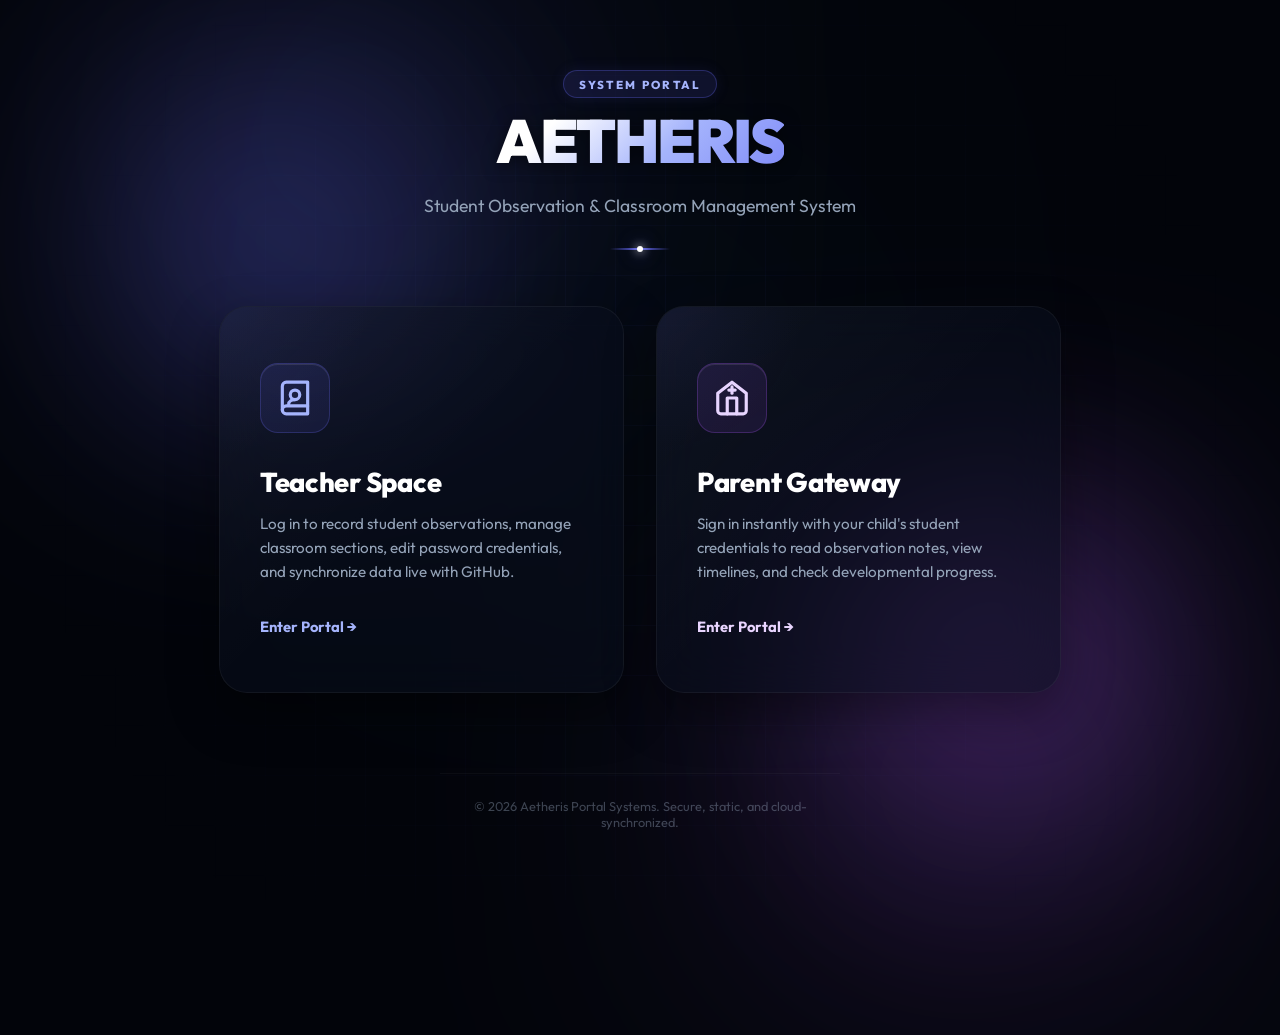
<file: index.html>
<!DOCTYPE html>
<html lang="en">
<head>
  <meta charset="UTF-8">
  <meta name="viewport" content="width=device-width, initial-scale=1.0">
  <title>Student Management Portal</title>
  <meta name="description" content="Secure portal selector for teachers and parents to access student observations.">
  <link rel="stylesheet" href="style.css">
  <!-- Load Google Fonts for premium typography -->
  <link rel="preconnect" href="https://fonts.googleapis.com">
  <link rel="preconnect" href="https://fonts.gstatic.com" crossorigin>
  <link href="https://fonts.googleapis.com/css2?family=Outfit:wght@400;600;700;800&display=swap" rel="stylesheet">
</head>
<body class="landing-page">

  <!-- Premium animated background grid and glow blobs -->
  <div class="grid-bg"></div>
  <div class="glow-blob blob-1"></div>
  <div class="glow-blob blob-2"></div>
  <div class="glow-blob blob-3"></div>

  <div class="landing-wrapper">
    <header class="landing-header">
      <div class="logo-badge">SYSTEM PORTAL</div>
      <h1 class="logo-title">AETHERIS</h1>
      <p class="subtitle">Student Observation &amp; Classroom Management System</p>
      <div class="header-divider"></div>
    </header>

    <main class="portal-container">
      <!-- Teacher Portal Card -->
      <section class="portal-card teacher-card" id="btn-teacher-portal" onclick="window.location.href='teacher.html'">
        <div class="portal-card-glow"></div>
        <div class="portal-icon">
          <!-- Premium Teacher/Admin SVG Icon -->
          <svg viewBox="0 0 24 24" width="38" height="38" stroke="currentColor" stroke-width="2" fill="none" stroke-linecap="round" stroke-linejoin="round">
            <path d="M4 19.5A2.5 2.5 0 0 1 6.5 17H20"/>
            <path d="M6.5 2H20v20H6.5A2.5 2.5 0 0 1 4 19.5v-15A2.5 2.5 0 0 1 6.5 2z"/>
            <circle cx="12" cy="10" r="3"/>
            <path d="M12 13c-2 0-4 1-4 3"/>
          </svg>
        </div>
        <h2 class="portal-card-title">Teacher Space</h2>
        <p class="portal-card-desc">
          Log in to record student observations, manage classroom sections, edit password credentials, and synchronize data live with GitHub.
        </p>
        <span class="portal-card-action">Enter Portal &rarr;</span>
      </section>

      <!-- Parent Portal Card -->
      <section class="portal-card parent-card" id="btn-parent-portal" onclick="window.location.href='parent.html'">
        <div class="portal-card-glow"></div>
        <div class="portal-icon">
          <!-- Premium Parent/Home SVG Icon -->
          <svg viewBox="0 0 24 24" width="38" height="38" stroke="currentColor" stroke-width="2" fill="none" stroke-linecap="round" stroke-linejoin="round">
            <path d="M3 9l9-7 9 7v11a2 2 0 0 1-2 2H5a2 2 0 0 1-2-2z"/>
            <polyline points="9 22 9 12 15 12 15 22"/>
            <path d="M12 5v4"/>
            <path d="M10 7h4"/>
          </svg>
        </div>
        <h2 class="portal-card-title">Parent Gateway</h2>
        <p class="portal-card-desc">
          Sign in instantly with your child's student credentials to read observation notes, view timelines, and check developmental progress.
        </p>
        <span class="portal-card-action">Enter Portal &rarr;</span>
      </section>
    </main>

    <footer class="landing-footer">
      <p>&copy; 2026 Aetheris Portal Systems. Secure, static, and cloud-synchronized.</p>
    </footer>
  </div>

</body>
</html>
</file>
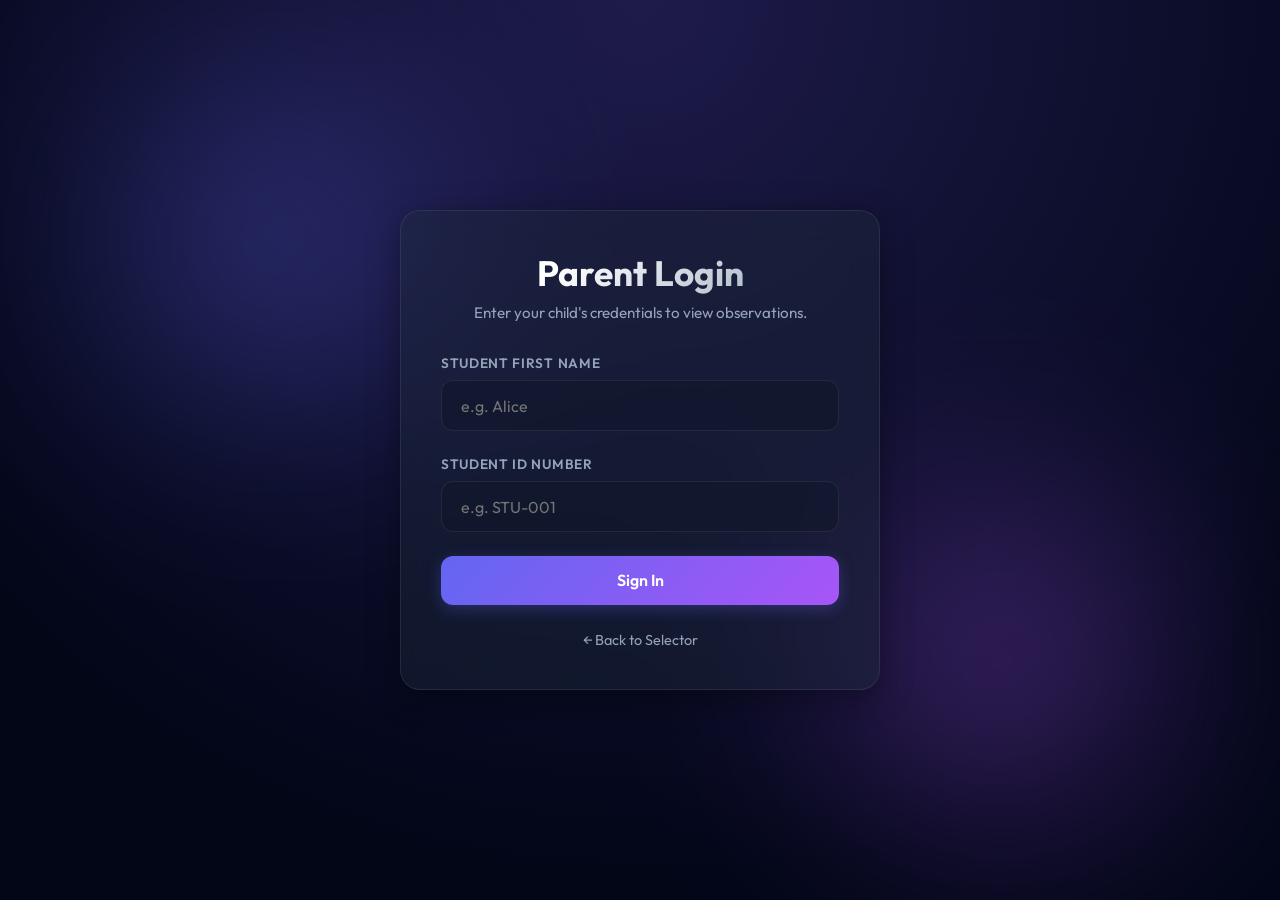
<file: parent.html>
<!DOCTYPE html>
<html lang="en">
<head>
  <meta charset="UTF-8">
  <meta name="viewport" content="width=device-width, initial-scale=1.0">
  <title>Parent Portal - Aetheris</title>
  <link rel="stylesheet" href="style.css">
  <!-- Load Google Fonts -->
  <link rel="preconnect" href="https://fonts.googleapis.com">
  <link rel="preconnect" href="https://fonts.gstatic.com" crossorigin>
  <link href="https://fonts.googleapis.com/css2?family=Outfit:wght@400;600;700;800&display=swap" rel="stylesheet">
  <!-- Load student data from data.js -->
  <script src="data.js"></script>
  <!-- Load unified application controller -->
  <script src="app.js" defer></script>
</head>
<body>

  <!-- 1. LOGIN SCREEN -->
  <div id="login-container" class="glass-card">
    <h1>Parent Login</h1>
    <p class="subtitle">Enter your child's credentials to view observations.</p>
    <form id="parent-login-form">
      <div class="form-group">
        <label for="parent-username">Student First Name</label>
        <input type="text" id="parent-username" required placeholder="e.g. Alice" autocomplete="off">
      </div>
      <div class="form-group">
        <label for="parent-password">Student ID Number</label>
        <input type="password" id="parent-password" required placeholder="e.g. STU-001">
      </div>
      <button type="submit" class="btn btn-primary" id="btn-parent-login">Sign In</button>
      <div id="login-error" class="status-msg error" style="display: none;">Error: Invalid student name or ID number</div>
    </form>
    <div style="margin-top: 1.5rem; text-align: center;">
      <a href="index.html" style="color: var(--text-muted); text-decoration: none; font-size: 0.9rem;">← Back to Selector</a>
    </div>
  </div>

  <!-- 2. PRIVATE DASHBOARD (Hidden by default) -->
  <div id="dashboard-container" class="parent-dashboard" style="display: none; width: 90%; animation: fadeIn 0.6s ease-out;">
    <header class="nav-header" style="margin-bottom: 2rem; width: 100%; margin-top: 0;">
      <div class="nav-brand">AETHERIS // PARENT PORTAL</div>
      <button class="btn-logout" onclick="logout()">Logout</button>
    </header>

    <div class="glass-card" style="max-width: 100%; padding: 3rem;">
      <div class="profile-header" style="margin-bottom: 2rem;">
        <div>
          <span style="font-size: 0.85rem; color: var(--text-muted); text-transform: uppercase; letter-spacing: 0.05em; font-weight: 600;">Student Observations</span>
          <h2 id="child-name" class="profile-title" style="font-size: 2.2rem; margin-top: 0.2rem;">Child Name</h2>
        </div>
        <div id="child-id" class="profile-id">ID Number</div>
      </div>

      <div class="form-group">
        <label style="margin-bottom: 0.8rem; font-size: 0.9rem;">Teacher Comments & Feedback History</label>
        <div id="notes-content">
          <!-- Child observations rendered here -->
        </div>
      </div>

      <div style="margin-top: 2rem; color: var(--text-muted); font-size: 0.85rem; display: flex; align-items: center; gap: 0.5rem; border-top: 1px solid var(--glass-border); padding-top: 1.5rem;">
        <span>Secure private access. Only you can view this student's records.</span>
      </div>
    </div>
  </div>
</body>
</html>
</file>
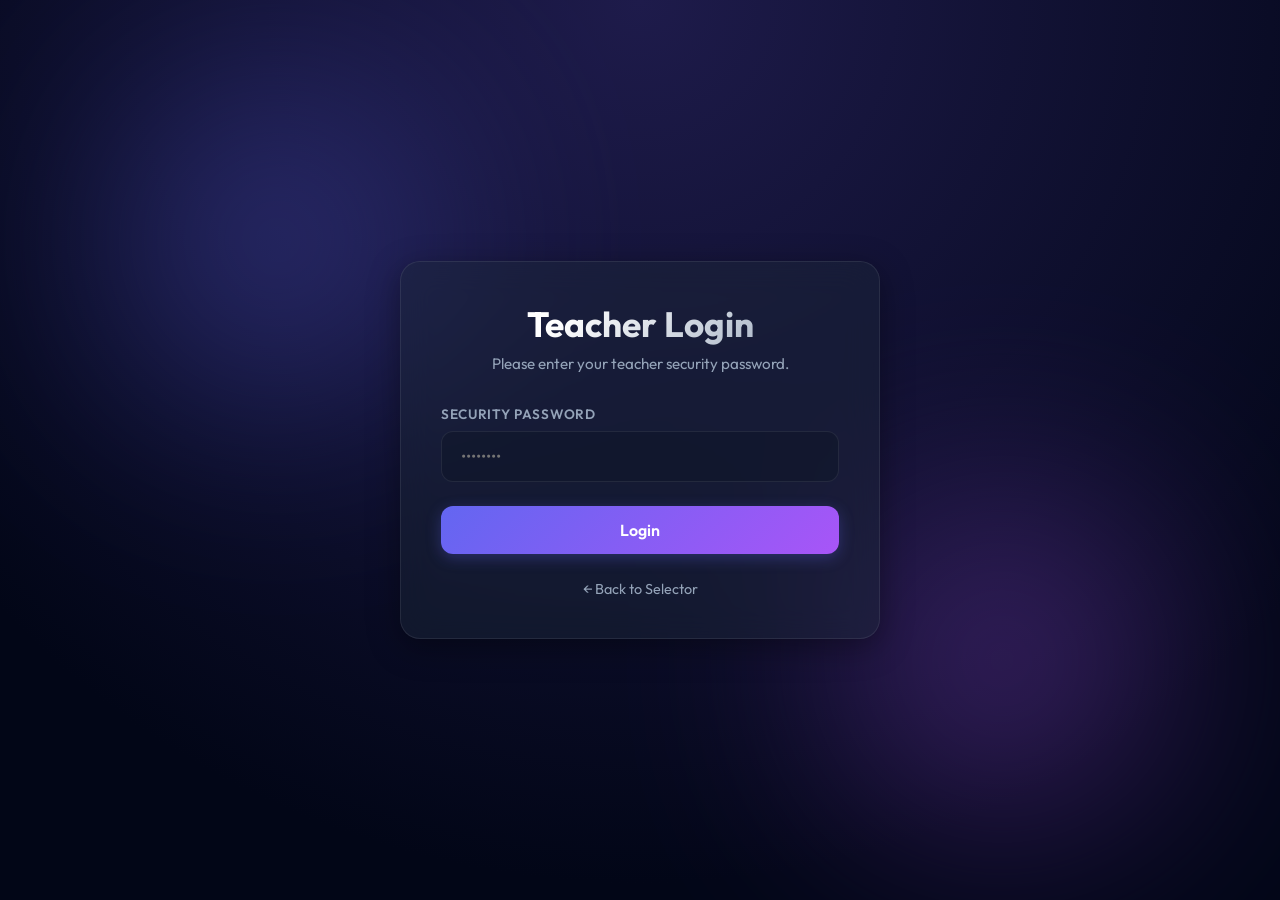
<file: teacher.html>
<!DOCTYPE html>
<html lang="en">
<head>
  <meta charset="UTF-8">
  <meta name="viewport" content="width=device-width, initial-scale=1.0">
  <title>Teacher Portal - Aetheris</title>
  <link rel="stylesheet" href="style.css">
  <link rel="preconnect" href="https://fonts.googleapis.com">
  <link rel="preconnect" href="https://fonts.gstatic.com" crossorigin>
  <link href="https://fonts.googleapis.com/css2?family=Outfit:wght@400;600;700;800&display=swap" rel="stylesheet">
  <script src="data.js"></script>
  <script src="app.js" defer></script>
</head>
<body>

  <!-- ===== SCREEN 1: LOGIN ===== -->
  <div id="login-container" class="glass-card" style="display:none;">
    <h1>Teacher Login</h1>
    <p class="subtitle">Please enter your teacher security password.</p>
    <form id="login-form">
      <div class="form-group">
        <label for="password">Security Password</label>
        <input type="password" id="password" required placeholder="••••••••">
      </div>
      <button type="submit" class="btn btn-primary" id="btn-login-submit">Login</button>
      <div id="login-error" class="status-msg error" style="display: none;">Invalid Password</div>
    </form>
    <div style="margin-top: 1.5rem; text-align: center;">
      <a href="index.html" style="color: var(--text-muted); text-decoration: none; font-size: 0.9rem;">← Back to Selector</a>
    </div>
  </div>

  <!-- ===== SCREEN 2: SECTION SELECTION ===== -->
  <div id="section-select-screen" style="display:none; width:100%; max-width:800px; animation: fadeIn 0.5s ease-out;">
    <div style="text-align:center; margin-bottom: 3rem;">
      <div class="logo-badge" style="display:inline-block; margin-bottom: 1rem;">TEACHER PORTAL</div>
      <h1 style="font-size: 2.4rem; margin-bottom: 0.6rem;">Select a Section</h1>
      <p class="subtitle" style="margin-bottom:0;">Choose a class section to manage its students and observations.</p>
    </div>

    <!-- Section Cards Grid -->
    <div id="section-cards-grid" class="section-cards-grid">
      <!-- Rendered dynamically via JS -->
    </div>

    <!-- Add Section Card always at end -->
    <div class="section-card-add" id="btn-add-section-from-selector" onclick="openAddSectionModal()">
      <div class="section-card-add-icon">
        <svg width="28" height="28" viewBox="0 0 24 24" fill="none" stroke="currentColor" stroke-width="2.5" stroke-linecap="round" stroke-linejoin="round">
          <line x1="12" y1="5" x2="12" y2="19"/>
          <line x1="5" y1="12" x2="19" y2="12"/>
        </svg>
      </div>
      <span>Add New Section</span>
    </div>

    <div style="margin-top: 3rem; text-align: center;">
      <button onclick="logout()" style="background:none; border:none; color:var(--text-muted); font-size:0.9rem; cursor:pointer; font-family:inherit;">← Logout</button>
    </div>
  </div>

  <!-- ===== SCREEN 3: DASHBOARD NAV HEADER ===== -->
  <header id="nav-header" class="nav-header" style="display: none;">
    <div style="display:flex; align-items:center; gap:1rem;">
      <button class="btn-back-section" onclick="goToSectionSelector()" title="Change section">
        <svg width="14" height="14" viewBox="0 0 24 24" fill="none" stroke="currentColor" stroke-width="2.5" stroke-linecap="round" stroke-linejoin="round"><polyline points="15 18 9 12 15 6"/></svg>
      </button>
      <div>
        <div class="nav-brand">AETHERIS // TEACHER</div>
        <div id="nav-section-label" style="font-size:0.78rem; color:var(--text-muted); margin-top:1px;"></div>
      </div>
    </div>
    <div class="nav-user">
      <button class="btn btn-secondary" style="padding: 0.5rem 1rem; font-size: 0.9rem;" onclick="showAddStudentModal()">+ Add Student</button>
      <button class="btn-logout" id="btn-logout" onclick="logout()">Logout</button>
    </div>
  </header>

  <!-- ===== SCREEN 3: MAIN DASHBOARD ===== -->
  <main id="dashboard-container" class="dashboard-container" style="display: none;">

    <!-- Sidebar -->
    <aside class="sidebar">
      <div class="sidebar-header">
        <h2 class="sidebar-title">Students</h2>
      </div>

      <ul id="student-list" class="student-list">
        <!-- Rendered via JS -->
      </ul>

      <!-- GitHub Settings Panel -->
      <div style="border-top: 1px solid var(--glass-border); padding-top: 1.2rem; margin-top: 1rem; display: flex; flex-direction: column; gap: 0.5rem;">
        <h3 style="font-size: 0.8rem; color: var(--text-muted); text-transform: uppercase; letter-spacing: 0.05em; margin-bottom: 0.5rem;">GitHub Config Settings</h3>
        <div class="form-group" style="margin-bottom: 0.5rem; gap: 0.2rem;">
          <label style="font-size: 0.7rem;">Username</label>
          <input type="text" id="cfg-owner" style="padding: 0.4rem 0.6rem; font-size: 0.85rem; border-radius: 8px;">
        </div>
        <div class="form-group" style="margin-bottom: 0.5rem; gap: 0.2rem;">
          <label style="font-size: 0.7rem;">Repo Name</label>
          <input type="text" id="cfg-repo" style="padding: 0.4rem 0.6rem; font-size: 0.85rem; border-radius: 8px;">
        </div>
        <div class="form-group" style="margin-bottom: 0.8rem; gap: 0.2rem;">
          <label style="font-size: 0.7rem;">GitHub PAT Token</label>
          <input type="password" id="cfg-token" placeholder="github_pat_..." style="padding: 0.4rem 0.6rem; font-size: 0.85rem; border-radius: 8px;">
        </div>
        <button class="btn btn-secondary" onclick="updateGitHubSettings()" style="padding: 0.5rem 1rem; font-size: 0.8rem; border-radius: 8px; font-weight: 600;">Update &amp; Sync Config</button>
        <div id="cfg-status" class="status-msg" style="display: none; font-size: 0.75rem; margin-top: 0.5rem; padding: 0.4rem 0.6rem;"></div>
      </div>
    </aside>

    <!-- Main Panel -->
    <section class="main-panel">
      <div class="search-wrapper">
        <input type="text" id="search-bar" placeholder="Search student by name..." autocomplete="off">
      </div>

      <!-- Student Detail Panel -->
      <div id="student-detail-panel" style="display: none;" class="profile-view">
        <div class="profile-header">
          <div>
            <h2 id="student-name" class="profile-title">Student Name</h2>
            <div style="display: flex; align-items: center; gap: 0.5rem; margin-top: 0.3rem;">
              <div id="student-id" class="profile-id">ID Number</div>
              <button class="icon-edit-btn" onclick="openEditStudentModal()" title="Edit student details">
                <svg width="13" height="13" viewBox="0 0 24 24" fill="none" stroke="currentColor" stroke-width="2.5" stroke-linecap="round" stroke-linejoin="round">
                  <path d="M11 4H4a2 2 0 0 0-2 2v14a2 2 0 0 0 2 2h14a2 2 0 0 0 2-2v-7"/>
                  <path d="M18.5 2.5a2.121 2.121 0 0 1 3 3L12 15l-4 1 1-4 9.5-9.5z"/>
                </svg>
              </button>
            </div>
          </div>
        </div>

        <!-- Observation History -->
        <div>
          <label style="margin-bottom: 0.5rem; display: block;">Observation History</label>
          <div id="observations-history-list" class="observations-history"></div>
        </div>

        <!-- New Observation -->
        <div class="form-group" style="flex: 1;">
          <label for="new-observation-text">New Observation</label>
          <textarea id="new-observation-text" placeholder="Write a new observation entry..."></textarea>
        </div>

        <div style="display: flex; gap: 1rem; align-items: center;">
          <button id="btn-save-notes" class="btn btn-primary" onclick="addNewObservation()" style="max-width: 250px;">Save Observation</button>
          <span id="save-status" class="status-msg" style="display: none; margin-top: 0; padding: 0.5rem 1rem;"></span>
        </div>
      </div>

      <!-- No Selection State -->
      <div id="no-selection-panel" class="no-selection">
        <div class="no-selection-icon">
          <svg viewBox="0 0 24 24" width="48" height="48" stroke="currentColor" stroke-width="2" fill="none" stroke-linecap="round" stroke-linejoin="round" style="opacity: 0.5; color: var(--text-muted)"><path d="M17 21v-2a4 4 0 0 0-4-4H5a4 4 0 0 0-4 4v2"></path><circle cx="9" cy="7" r="4"></circle><line x1="23" y1="11" x2="17" y2="11"></line></svg>
        </div>
        <h2>No Student Selected</h2>
        <p>Search or select a student from the sidebar to view their observation history.</p>
      </div>

      <div id="config-warning" class="status-msg error" style="display: none; margin-top: 1rem; justify-content: center;">
        Warning: Please check config. Ensure owner and repository are correct in data.js.
      </div>
    </section>
  </main>

  <!-- ===== MODAL: Add New Student ===== -->
  <div id="add-student-modal" class="modal-overlay" onclick="closeAddStudentModal(event)">
    <div class="modal-content" onclick="event.stopPropagation()">
      <div class="modal-header">
        <h2>Add New Student</h2>
        <button class="modal-close-btn" onclick="closeAddStudentModal()">
          <svg width="18" height="18" viewBox="0 0 24 24" fill="none" stroke="currentColor" stroke-width="2.5" stroke-linecap="round" stroke-linejoin="round"><line x1="18" y1="6" x2="6" y2="18"/><line x1="6" y1="6" x2="18" y2="18"/></svg>
        </button>
      </div>
      <p class="subtitle" style="margin-bottom: 1.5rem;">Create a new student profile in the current section.</p>
      <form id="add-student-form" onsubmit="handleAddStudent(event)">
        <div class="form-group">
          <label for="new-first-name">First Name</label>
          <input type="text" id="new-first-name" required placeholder="e.g. David">
        </div>
        <div class="form-group">
          <label for="new-id-number">ID Number (Login Password)</label>
          <input type="text" id="new-id-number" required placeholder="e.g. STU-004">
        </div>
        <div class="form-group">
          <label for="new-initial-observation">Initial Observation (Optional)</label>
          <textarea id="new-initial-observation" placeholder="Any initial observations..."></textarea>
        </div>
        <div style="display: flex; gap: 1rem; margin-top: 2rem;">
          <button type="button" class="btn btn-secondary" onclick="closeAddStudentModal()">Cancel</button>
          <button type="submit" class="btn btn-primary">Create Student</button>
        </div>
      </form>
    </div>
  </div>

  <!-- ===== MODAL: Add New Section ===== -->
  <div id="add-section-modal" class="modal-overlay" onclick="closeAddSectionModal(event)">
    <div class="modal-content" style="max-width: 400px;" onclick="event.stopPropagation()">
      <div class="modal-header">
        <h2>Add New Section</h2>
        <button class="modal-close-btn" onclick="closeAddSectionModal()">
          <svg width="18" height="18" viewBox="0 0 24 24" fill="none" stroke="currentColor" stroke-width="2.5" stroke-linecap="round" stroke-linejoin="round"><line x1="18" y1="6" x2="6" y2="18"/><line x1="6" y1="6" x2="18" y2="18"/></svg>
        </button>
      </div>
      <p class="subtitle" style="margin-bottom: 1.2rem;">Create a new class section (e.g. "Grade 10").</p>
      <div class="form-group">
        <label for="new-section-input">Section Name</label>
        <input type="text" id="new-section-input" placeholder="e.g. Section C">
      </div>
      <div id="modal-section-status" class="status-msg" style="display:none; margin-top: 0.5rem;"></div>
      <div style="display: flex; gap: 1rem; margin-top: 1.5rem;">
        <button class="btn btn-secondary" onclick="closeAddSectionModal()">Cancel</button>
        <button class="btn btn-primary" onclick="handleAddSection()">Create Section</button>
      </div>
    </div>
  </div>

  <!-- ===== MODAL: Edit Section Name ===== -->
  <div id="edit-section-modal" class="modal-overlay" onclick="closeEditSectionModal(event)">
    <div class="modal-content" style="max-width: 400px;" onclick="event.stopPropagation()">
      <div class="modal-header">
        <h2>Rename Section</h2>
        <button class="modal-close-btn" onclick="closeEditSectionModal()">
          <svg width="18" height="18" viewBox="0 0 24 24" fill="none" stroke="currentColor" stroke-width="2.5" stroke-linecap="round" stroke-linejoin="round"><line x1="18" y1="6" x2="6" y2="18"/><line x1="6" y1="6" x2="18" y2="18"/></svg>
        </button>
      </div>
      <p class="subtitle" style="margin-bottom: 1.2rem;">Enter a new name for this section. All students will be moved automatically.</p>
      <div class="form-group">
        <label for="edit-section-input">New Section Name</label>
        <input type="text" id="edit-section-input" placeholder="e.g. Grade 10 - A">
      </div>
      <div id="modal-edit-section-status" class="status-msg" style="display:none; margin-top: 0.5rem;"></div>
      <div style="display: flex; gap: 1rem; margin-top: 1.5rem;">
        <button class="btn btn-secondary" onclick="closeEditSectionModal()">Cancel</button>
        <button class="btn btn-primary" onclick="saveEditSection()">Save Name</button>
      </div>
    </div>
  </div>

  <!-- ===== MODAL: Edit Student Profile ===== -->
  <div id="edit-student-modal" class="modal-overlay" onclick="closeEditStudentModal(event)">
    <div class="modal-content" style="max-width: 420px;" onclick="event.stopPropagation()">
      <div class="modal-header">
        <h2>Edit Student Profile</h2>
        <button class="modal-close-btn" onclick="closeEditStudentModal()">
          <svg width="18" height="18" viewBox="0 0 24 24" fill="none" stroke="currentColor" stroke-width="2.5" stroke-linecap="round" stroke-linejoin="round"><line x1="18" y1="6" x2="6" y2="18"/><line x1="6" y1="6" x2="18" y2="18"/></svg>
        </button>
      </div>
      <p class="subtitle" style="margin-bottom: 1.2rem;">Modify student profile details.</p>
      <div class="form-group">
        <label for="modal-edit-name-input">First Name</label>
        <input type="text" id="modal-edit-name-input" placeholder="e.g. David">
      </div>
      <div class="form-group">
        <label for="modal-edit-password-input">Login Password / ID Number</label>
        <input type="text" id="modal-edit-password-input" placeholder="e.g. STU-007">
      </div>
      <div id="modal-edit-status" class="status-msg" style="display:none; margin-top: 0.5rem;"></div>
      <div style="display: flex; flex-direction: column; gap: 0.8rem; margin-top: 1.5rem;">
        <div style="display: flex; gap: 1rem;">
          <button class="btn btn-secondary" onclick="closeEditStudentModal()" style="flex:1;">Cancel</button>
          <button class="btn btn-primary" onclick="saveStudentDetails()" style="flex:1;">Save Changes</button>
        </div>
        <div style="border-top: 1px solid var(--glass-border); padding-top: 1rem; margin-top: 0.2rem;">
          <button class="btn btn-danger" onclick="deleteStudentProfile()">
            <svg width="15" height="15" viewBox="0 0 24 24" fill="none" stroke="currentColor" stroke-width="2.5" stroke-linecap="round" stroke-linejoin="round"><polyline points="3 6 5 6 21 6"/><path d="M19 6l-1 14H6L5 6"/><path d="M10 11v6"/><path d="M14 11v6"/><path d="M9 6V4h6v2"/></svg>
            Delete Student Profile
          </button>
        </div>
      </div>
    </div>
  </div>

  <!-- ===== MODAL: Edit Observation ===== -->
  <div id="edit-obs-modal" class="modal-overlay" onclick="closeObsModal(event)">
    <div class="modal-content" onclick="event.stopPropagation()">
      <div class="modal-header">
        <h2>Edit Observation</h2>
        <button class="modal-close-btn" onclick="closeObsModal()">
          <svg width="18" height="18" viewBox="0 0 24 24" fill="none" stroke="currentColor" stroke-width="2.5" stroke-linecap="round" stroke-linejoin="round"><line x1="18" y1="6" x2="6" y2="18"/><line x1="6" y1="6" x2="18" y2="18"/></svg>
        </button>
      </div>
      <p class="subtitle" id="edit-obs-date-label" style="margin-bottom: 1rem;"></p>
      <div class="form-group">
        <label for="modal-obs-textarea">Observation Text</label>
        <textarea id="modal-obs-textarea" style="min-height: 130px;" placeholder="Edit observation..."></textarea>
      </div>
      <div id="modal-obs-status" class="status-msg" style="display:none; margin-top: 0.5rem;"></div>
      <div style="display: flex; gap: 1rem; margin-top: 1.5rem;">
        <button class="btn btn-secondary" onclick="closeObsModal()">Cancel</button>
        <button class="btn btn-primary" onclick="saveObsModal()">Save Changes</button>
      </div>
    </div>
  </div>

</body>
</html>
</file>
<file: style.css>
/* Design System - Global Styles & Animations */
:root {
  --bg-primary: #020617;
  --bg-secondary: #0f172a;
  --accent-primary: #6366f1; /* Neon Indigo */
  --accent-secondary: #a855f7; /* Neon Purple */
  --text-main: #f8fafc;
  --text-muted: #94a3b8;
  --glass-bg: rgba(30, 41, 59, 0.45);
  --glass-border: rgba(255, 255, 255, 0.08);
  --glass-shadow: 0 8px 32px 0 rgba(0, 0, 0, 0.37);
  --success: #10b981;
  --warning: #f59e0b;
  --danger: #ef4444;
}

* {
  margin: 0;
  padding: 0;
  box-sizing: border-box;
  font-family: 'Outfit', 'Inter', system-ui, -apple-system, sans-serif;
}

body {
  background: radial-gradient(circle at 50% 0%, #1e1b4b 0%, #020617 80%);
  color: var(--text-main);
  min-height: 100vh;
  display: flex;
  flex-direction: column;
  align-items: center;
  justify-content: center;
  overflow-x: hidden;
  position: relative;
}

/* Background Glowing Blobs for Premium Aesthetic */
body::before, body::after {
  content: '';
  position: absolute;
  width: 300px;
  height: 300px;
  border-radius: 50%;
  filter: blur(120px);
  z-index: -1;
  opacity: 0.4;
  pointer-events: none;
}

body::before {
  top: 10%;
  left: 10%;
  background: var(--accent-primary);
}

body::after {
  bottom: 10%;
  right: 10%;
  background: var(--accent-secondary);
}

/* Base Glassmorphic Container */
.glass-card {
  background: var(--glass-bg);
  backdrop-filter: blur(16px);
  -webkit-backdrop-filter: blur(16px);
  border: 1px solid var(--glass-border);
  border-radius: 20px;
  box-shadow: var(--glass-shadow);
  padding: 2.5rem;
  width: 100%;
  max-width: 480px;
  transition: all 0.3s cubic-bezier(0.4, 0, 0.2, 1);
  animation: fadeIn 0.6s ease-out;
}

.glass-card:hover {
  border-color: rgba(255, 255, 255, 0.15);
  box-shadow: 0 12px 40px 0 rgba(99, 102, 241, 0.15);
}

/* Header & Typography */
h1 {
  font-size: 2.2rem;
  font-weight: 700;
  text-align: center;
  margin-bottom: 0.5rem;
  background: linear-gradient(135deg, #fff 30%, var(--text-muted) 100%);
  -webkit-background-clip: text;
  -webkit-text-fill-color: transparent;
}

.subtitle {
  color: var(--text-muted);
  text-align: center;
  margin-bottom: 2rem;
  font-size: 0.95rem;
}

/* Forms & Inputs */
.form-group {
  margin-bottom: 1.5rem;
  display: flex;
  flex-direction: column;
  gap: 0.5rem;
}

label {
  font-size: 0.85rem;
  color: var(--text-muted);
  text-transform: uppercase;
  letter-spacing: 0.05em;
  font-weight: 600;
}

input, textarea {
  width: 100%;
  background: rgba(15, 23, 42, 0.6);
  border: 1px solid var(--glass-border);
  border-radius: 12px;
  padding: 0.9rem 1.2rem;
  color: var(--text-main);
  font-size: 1rem;
  transition: all 0.3s ease;
}

input:focus, textarea:focus {
  outline: none;
  border-color: var(--accent-primary);
  box-shadow: 0 0 12px rgba(99, 102, 241, 0.3);
  background: rgba(15, 23, 42, 0.8);
}

textarea {
  resize: vertical;
  min-height: 120px;
  line-height: 1.5;
}

/* Buttons */
.btn {
  display: inline-flex;
  align-items: center;
  justify-content: center;
  gap: 0.5rem;
  width: 100%;
  padding: 0.9rem 1.5rem;
  border-radius: 12px;
  border: none;
  font-weight: 600;
  font-size: 1rem;
  cursor: pointer;
  transition: all 0.3s cubic-bezier(0.4, 0, 0.2, 1);
  color: #fff;
  position: relative;
  overflow: hidden;
}

.btn-primary {
  background: linear-gradient(135deg, var(--accent-primary) 0%, var(--accent-secondary) 100%);
  box-shadow: 0 4px 15px rgba(99, 102, 241, 0.3);
}

.btn-primary:hover {
  transform: translateY(-2px);
  box-shadow: 0 8px 25px rgba(99, 102, 241, 0.5);
  filter: brightness(1.1);
}

.btn-primary:active {
  transform: translateY(1px);
}

.btn-secondary {
  background: rgba(255, 255, 255, 0.05);
  border: 1px solid var(--glass-border);
}

.btn-secondary:hover {
  background: rgba(255, 255, 255, 0.1);
  transform: translateY(-2px);
}

/* Portal Selector Grid (Landing Page) */
.portal-container {
  display: grid;
  grid-template-columns: 1fr 1fr;
  gap: 2rem;
  width: 90%;
  max-width: 900px;
  animation: fadeIn 0.8s ease-out;
}

@media (max-width: 640px) {
  .portal-container {
    grid-template-columns: 1fr;
  }
}

.portal-card {
  background: var(--glass-bg);
  border: 1px solid var(--glass-border);
  border-radius: 24px;
  padding: 3rem 2rem;
  text-align: center;
  cursor: pointer;
  transition: all 0.4s cubic-bezier(0.4, 0, 0.2, 1);
  display: flex;
  flex-direction: column;
  align-items: center;
  box-shadow: var(--glass-shadow);
}

.portal-card:hover {
  transform: translateY(-8px);
  border-color: var(--accent-primary);
  box-shadow: 0 20px 40px rgba(99, 102, 241, 0.15);
}

.portal-icon {
  width: 80px;
  height: 80px;
  background: linear-gradient(135deg, rgba(99, 102, 241, 0.2), rgba(168, 85, 247, 0.2));
  border-radius: 20px;
  display: flex;
  align-items: center;
  justify-content: center;
  margin-bottom: 1.5rem;
  color: var(--accent-primary);
  font-size: 2.5rem;
  transition: all 0.4s ease;
}

.portal-card:hover .portal-icon {
  background: linear-gradient(135deg, var(--accent-primary) 0%, var(--accent-secondary) 100%);
  color: #fff;
  transform: scale(1.1) rotate(5deg);
}

/* Dashboard Layouts */
.dashboard-container {
  width: 95%;
  max-width: 1200px;
  min-height: 80vh;
  margin: 2rem 0;
  display: grid;
  grid-template-columns: 320px 1fr;
  gap: 2rem;
  animation: fadeIn 0.6s ease-out;
  align-items: start;
}

@media (max-width: 900px) {
  .dashboard-container {
    grid-template-columns: 1fr;
  }
}

/* Sidebar styling */
.sidebar {
  background: var(--glass-bg);
  backdrop-filter: blur(16px);
  -webkit-backdrop-filter: blur(16px);
  border: 1px solid var(--glass-border);
  border-radius: 20px;
  padding: 1.5rem;
  display: flex;
  flex-direction: column;
  gap: 1.5rem;
  height: fit-content;
  /* Sticky so it doesn't scroll off screen on tall pages */
  position: sticky;
  top: 1rem;
}

.sidebar-header {
  border-bottom: 1px solid var(--glass-border);
  padding-bottom: 1rem;
}

.sidebar-title {
  font-size: 1.2rem;
  font-weight: 700;
  color: var(--text-main);
}

.student-list {
  list-style: none;
  display: flex;
  flex-direction: column;
  gap: 0.4rem;
  /* Large fixed max-height so many students scroll within a consistent-size area */
  max-height: calc(100vh - 340px);
  min-height: 160px;
  overflow-y: auto;
  overflow-x: hidden;
  padding-right: 0.4rem;
}

/* Custom Scrollbar for list */
.student-list::-webkit-scrollbar {
  width: 6px;
}
.student-list::-webkit-scrollbar-track {
  background: rgba(0, 0, 0, 0.1);
  border-radius: 10px;
}
.student-list::-webkit-scrollbar-thumb {
  background: var(--glass-border);
  border-radius: 10px;
}
.student-list::-webkit-scrollbar-thumb:hover {
  background: var(--accent-primary);
}

.student-item {
  height: 54px; /* Constant fixed height — never shrinks no matter how many students */
  min-height: 54px;
  border-radius: 10px;
  background: rgba(255, 255, 255, 0.02);
  border: 1px solid transparent;
  transition: all 0.2s ease;
  display: flex;
  flex-direction: row;
  align-items: center;
  justify-content: space-between;
  gap: 0;
  overflow: hidden;
  flex-shrink: 0;
  width: 100%;
  box-sizing: border-box;
}

.student-item:hover {
  background: rgba(255, 255, 255, 0.05);
  border-color: rgba(255, 255, 255, 0.1);
  transform: translateX(3px);
}

.student-item.active {
  background: linear-gradient(135deg, rgba(99, 102, 241, 0.15) 0%, rgba(168, 85, 247, 0.15) 100%);
  border-color: var(--accent-primary);
}

.student-item .name {
  font-weight: 600;
  color: var(--text-main);
}

.student-item .id-num {
  font-size: 0.8rem;
  color: var(--text-muted);
}

/* Main Dashboard Panel */
.main-panel {
  background: var(--glass-bg);
  backdrop-filter: blur(16px);
  -webkit-backdrop-filter: blur(16px);
  border: 1px solid var(--glass-border);
  border-radius: 20px;
  padding: 2.5rem;
  display: flex;
  flex-direction: column;
  gap: 2rem;
  position: relative;
}

/* Search Bar styling */
.search-wrapper {
  position: relative;
  width: 100%;
}

.search-wrapper input {
  padding-left: 1.2rem;
  font-size: 1.1rem;
}

/* Profile / Notes Editor Display */
.profile-view {
  display: flex;
  flex-direction: column;
  gap: 1.5rem;
  animation: fadeIn 0.4s ease-out;
}

.profile-header {
  display: flex;
  justify-content: space-between;
  align-items: center;
  border-bottom: 1px solid var(--glass-border);
  padding-bottom: 1rem;
}

.profile-title {
  font-size: 1.8rem;
  font-weight: 700;
}

.profile-id {
  font-size: 0.9rem;
  color: var(--text-muted);
  background: rgba(255, 255, 255, 0.05);
  padding: 0.3rem 0.8rem;
  border-radius: 20px;
  border: 1px solid var(--glass-border);
}

.no-selection {
  display: flex;
  flex-direction: column;
  align-items: center;
  justify-content: center;
  padding: 4rem 2rem;
  color: var(--text-muted);
  text-align: center;
  gap: 1rem;
}

.no-selection-icon {
  font-size: 3rem;
  opacity: 0.5;
}

/* Status Notifications */
.status-msg {
  padding: 0.8rem 1.2rem;
  border-radius: 10px;
  margin-top: 1rem;
  font-size: 0.9rem;
  display: none;
  align-items: center;
  gap: 0.5rem;
  animation: slideDown 0.3s ease-out;
}

.status-msg.visible {
  display: flex !important;
}

.status-msg.success {
  background: rgba(16, 185, 129, 0.15);
  border: 1px solid var(--success);
  color: #a7f3d0;
}

.status-msg.error {
  background: rgba(239, 68, 68, 0.15);
  border: 1px solid var(--danger);
  color: #fecaca;
}

.status-msg.info {
  background: rgba(99, 102, 241, 0.15);
  border: 1px solid var(--accent-primary);
  color: #c7d2fe;
}

/* Observation History Styles */
.observations-history {
  display: flex;
  flex-direction: column;
  gap: 1rem;
  margin-top: 1rem;
  max-height: 250px;
  overflow-y: auto;
  padding-right: 0.5rem;
}

.observations-history::-webkit-scrollbar {
  width: 6px;
}
.observations-history::-webkit-scrollbar-track {
  background: rgba(0, 0, 0, 0.1);
  border-radius: 10px;
}
.observations-history::-webkit-scrollbar-thumb {
  background: var(--glass-border);
  border-radius: 10px;
}

.observation-card {
  background: rgba(15, 23, 42, 0.4);
  border: 1px solid var(--glass-border);
  border-radius: 10px;
  padding: 1rem;
  animation: fadeIn 0.3s ease-out;
  flex-shrink: 0;
}

.observation-date {
  font-size: 0.75rem;
  color: var(--text-muted);
  font-weight: 600;
  margin-bottom: 0.4rem;
  text-transform: uppercase;
  letter-spacing: 0.05em;
}

.observation-text {
  font-size: 0.95rem;
  line-height: 1.5;
  white-space: pre-wrap;
  color: var(--text-main);
}

/* Top Navigation Header for Dashboards */
.nav-header {
  width: 95%;
  max-width: 1200px;
  display: flex;
  justify-content: space-between;
  align-items: center;
  margin-top: 2rem;
  background: var(--glass-bg);
  backdrop-filter: blur(16px);
  -webkit-backdrop-filter: blur(16px);
  border: 1px solid var(--glass-border);
  border-radius: 16px;
  padding: 1rem 2rem;
  box-shadow: var(--glass-shadow);
  animation: slideDown 0.5s ease-out;
}

.nav-brand {
  font-weight: 800;
  font-size: 1.3rem;
  background: linear-gradient(135deg, var(--accent-primary), var(--accent-secondary));
  -webkit-background-clip: text;
  -webkit-text-fill-color: transparent;
}

.nav-user {
  display: flex;
  align-items: center;
  gap: 1rem;
}

.btn-logout {
  background: transparent;
  border: 1px solid var(--danger);
  color: var(--danger);
  padding: 0.5rem 1rem;
  border-radius: 8px;
  cursor: pointer;
  font-weight: 600;
  transition: all 0.3s ease;
}

.btn-logout:hover {
  background: var(--danger);
  color: #fff;
  transform: translateY(-1px);
}

/* Add Student Modal / Form */
.modal-overlay {
  position: fixed;
  top: 0;
  left: 0;
  width: 100%;
  height: 100%;
  background: rgba(2, 6, 23, 0.85);
  backdrop-filter: blur(8px);
  display: none;
  align-items: center;
  justify-content: center;
  z-index: 1000;
}

.modal-content {
  background: var(--bg-secondary);
  border: 1px solid var(--glass-border);
  border-radius: 20px;
  padding: 2rem;
  width: 90%;
  max-width: 440px;
  box-shadow: var(--glass-shadow);
  animation: zoomIn 0.3s ease-out;
}

/* Parent view dashboard container */
.parent-dashboard {
  width: 100%;
  max-width: 680px;
}

.notes-display-box {
  background: rgba(15, 23, 42, 0.6);
  border: 1px solid var(--glass-border);
  border-radius: 12px;
  padding: 1.5rem;
  color: var(--text-main);
  font-size: 1.1rem;
  line-height: 1.6;
  white-space: pre-wrap;
  min-height: 200px;
}

/* Animations */
@keyframes fadeIn {
  from { opacity: 0; transform: translateY(10px); }
  to { opacity: 1; transform: translateY(0); }
}

@keyframes slideDown {
  from { opacity: 0; transform: translateY(-20px); }
  to { opacity: 1; transform: translateY(0); }
}

@keyframes zoomIn {
  from { opacity: 0; transform: scale(0.95); }
  to { opacity: 1; transform: scale(1); }
}

/* Spin animation for saving */
.spinner {
  width: 18px;
  height: 18px;
  border: 2px solid rgba(255, 255, 255, 0.3);
  border-radius: 50%;
  border-top-color: #fff;
  animation: spin 0.8s linear infinite;
  display: inline-block;
  margin-right: 0.5rem;
}

@keyframes spin {
  to { transform: rotate(360deg); }
}

/* ================================================
   OBSERVATION CARD: Icon Buttons (appear on hover)
   ================================================ */

.observation-card {
  position: relative;
}

.observation-card-header {
  display: flex;
  align-items: center;
  justify-content: space-between;
  gap: 0.5rem;
  margin-bottom: 0.4rem;
}

.observation-actions {
  display: flex;
  gap: 0.35rem;
  opacity: 0;
  transition: opacity 0.2s ease;
  flex-shrink: 0;
}

.observation-card:hover .observation-actions {
  opacity: 1;
}

/* Small icon-only buttons used on obs cards and profile header */
.icon-edit-btn,
.icon-delete-btn {
  display: inline-flex;
  align-items: center;
  justify-content: center;
  width: 28px;
  height: 28px;
  border: none;
  border-radius: 7px;
  cursor: pointer;
  transition: background 0.18s ease, transform 0.1s ease;
  flex-shrink: 0;
}
.icon-edit-btn:active, .icon-delete-btn:active { transform: scale(0.92); }

.icon-edit-btn {
  background: rgba(99, 102, 241, 0.18);
  color: #a5b4fc;
  border: 1px solid rgba(99, 102, 241, 0.28);
}
.icon-edit-btn:hover { background: rgba(99, 102, 241, 0.35); }

.icon-delete-btn {
  background: rgba(239, 68, 68, 0.13);
  color: #fca5a5;
  border: 1px solid rgba(239, 68, 68, 0.22);
}
.icon-delete-btn:hover { background: rgba(239, 68, 68, 0.28); }

/* ================================================
   MODAL: Header row with title + close button
   ================================================ */

.modal-header {
  display: flex;
  align-items: center;
  justify-content: space-between;
  margin-bottom: 0.4rem;
}

.modal-close-btn {
  display: inline-flex;
  align-items: center;
  justify-content: center;
  width: 32px;
  height: 32px;
  background: rgba(255,255,255,0.06);
  border: 1px solid var(--glass-border);
  border-radius: 8px;
  color: var(--text-muted);
  cursor: pointer;
  transition: background 0.18s ease, color 0.18s ease;
  flex-shrink: 0;
}
.modal-close-btn:hover {
  background: rgba(239, 68, 68, 0.18);
  color: #fca5a5;
  border-color: rgba(239, 68, 68, 0.3);
}



.obs-btn {
  display: inline-flex;
  align-items: center;
  gap: 0.3rem;
  padding: 0.25rem 0.6rem;
  border: none;
  border-radius: 6px;
  cursor: pointer;
  font-size: 0.75rem;
  font-family: inherit;
  font-weight: 600;
  transition: background 0.2s ease, transform 0.1s ease;
}

.obs-btn:active { transform: scale(0.97); }

.obs-btn-edit {
  background: rgba(99, 102, 241, 0.2);
  color: #a5b4fc;
  border: 1px solid rgba(99, 102, 241, 0.3);
}
.obs-btn-edit:hover { background: rgba(99, 102, 241, 0.35); }

.obs-btn-delete {
  background: rgba(239, 68, 68, 0.15);
  color: #fca5a5;
  border: 1px solid rgba(239, 68, 68, 0.25);
}
.obs-btn-delete:hover { background: rgba(239, 68, 68, 0.3); }

.obs-btn-save {
  background: rgba(16, 185, 129, 0.2);
  color: #6ee7b7;
  border: 1px solid rgba(16, 185, 129, 0.3);
  font-size: 0.8rem;
  padding: 0.3rem 0.7rem;
}
.obs-btn-save:hover { background: rgba(16, 185, 129, 0.35); }

.obs-btn-cancel {
  background: rgba(148, 163, 184, 0.15);
  color: #94a3b8;
  border: 1px solid rgba(148, 163, 184, 0.2);
  font-size: 0.8rem;
  padding: 0.3rem 0.7rem;
}
.obs-btn-cancel:hover { background: rgba(148, 163, 184, 0.25); }

.obs-edit-area {
  margin-top: 0.5rem;
  display: flex;
  flex-direction: column;
  gap: 0.5rem;
  animation: fadeIn 0.2s ease;
}

.obs-edit-textarea {
  width: 100%;
  min-height: 80px;
  background: rgba(15, 23, 42, 0.7);
  border: 1px solid rgba(99, 102, 241, 0.4);
  border-radius: 8px;
  padding: 0.6rem 0.8rem;
  color: var(--text-main);
  font-family: inherit;
  font-size: 0.9rem;
  resize: vertical;
  outline: none;
  transition: border-color 0.2s ease;
}
.obs-edit-textarea:focus {
  border-color: var(--accent-primary);
  box-shadow: 0 0 0 3px rgba(99, 102, 241, 0.15);
}

.obs-edit-buttons {
  display: flex;
  gap: 0.5rem;
  justify-content: flex-end;
}

/* ================================================
   STUDENT PASSWORD EDIT SECTION
   ================================================ */

.password-edit-section {
  border-top: 1px solid var(--glass-border);
  padding-top: 1rem;
  margin-top: 0.5rem;
  display: flex;
  flex-direction: column;
  gap: 0.6rem;
}

.password-edit-section label {
  font-size: 0.85rem;
  color: var(--text-muted);
  font-weight: 600;
  text-transform: uppercase;
  letter-spacing: 0.05em;
}

.password-edit-row {
  display: flex;
  gap: 0.6rem;
  align-items: center;
}

.password-edit-row input {
  flex: 1;
  padding: 0.45rem 0.75rem;
  font-size: 0.9rem;
  border-radius: 8px;
  background: rgba(15, 23, 42, 0.6);
  border: 1px solid var(--glass-border);
  color: var(--text-main);
  font-family: inherit;
  outline: none;
  transition: border-color 0.2s ease;
}
.password-edit-row input:focus {
  border-color: var(--accent-primary);
  box-shadow: 0 0 0 3px rgba(99, 102, 241, 0.15);
}

.password-edit-row .obs-btn-save {
  white-space: nowrap;
  flex-shrink: 0;
  font-size: 0.82rem;
  padding: 0.45rem 0.9rem;
}

/* ================================================
   LANDING PAGE STYLING (AETHERIS Portal Selector)
   ================================================ */

.landing-page {
  background: #02040a;
  min-height: 100vh;
  display: flex;
  align-items: center;
  justify-content: center;
  overflow: hidden;
  position: relative;
}

.landing-wrapper {
  z-index: 10;
  display: flex;
  flex-direction: column;
  align-items: center;
  justify-content: center;
  width: 100%;
  max-width: 1000px;
  padding: 2rem;
  animation: fadeIn 1s cubic-bezier(0.16, 1, 0.3, 1);
}

.grid-bg {
  position: absolute;
  inset: 0;
  background-image: 
    linear-gradient(rgba(99, 102, 241, 0.04) 1px, transparent 1px),
    linear-gradient(90deg, rgba(99, 102, 241, 0.04) 1px, transparent 1px);
  background-size: 50px 50px;
  background-position: center;
  mask-image: radial-gradient(circle at 50% 50%, black 20%, transparent 80%);
  -webkit-mask-image: radial-gradient(circle at 50% 50%, black 20%, transparent 80%);
  z-index: 1;
  pointer-events: none;
  animation: gridPulse 8s ease-in-out infinite alternate;
}

.glow-blob {
  position: absolute;
  border-radius: 50%;
  filter: blur(140px);
  opacity: 0.35;
  z-index: 2;
  pointer-events: none;
  mix-blend-mode: screen;
}

.blob-1 {
  width: 450px;
  height: 450px;
  top: -10%;
  left: 10%;
  background: radial-gradient(circle, var(--accent-primary) 0%, rgba(99, 102, 241, 0) 70%);
  animation: floatBlob 20s infinite alternate ease-in-out;
}

.blob-2 {
  width: 500px;
  height: 500px;
  bottom: -15%;
  right: 5%;
  background: radial-gradient(circle, var(--accent-secondary) 0%, rgba(168, 85, 247, 0) 70%);
  animation: floatBlob 25s infinite alternate-reverse ease-in-out;
}

.blob-3 {
  width: 300px;
  height: 300px;
  top: 40%;
  left: 50%;
  transform: translate(-50%, -50%);
  background: radial-gradient(circle, #06b6d4 0%, rgba(6, 182, 212, 0) 60%);
  opacity: 0.2;
}

.landing-header {
  text-align: center;
  margin-bottom: 3.5rem;
  display: flex;
  flex-direction: column;
  align-items: center;
  gap: 0.8rem;
}

.logo-badge {
  font-size: 0.72rem;
  font-weight: 800;
  letter-spacing: 0.2em;
  color: #a5b4fc;
  background: rgba(99, 102, 241, 0.12);
  border: 1px solid rgba(99, 102, 241, 0.3);
  padding: 0.35rem 0.9rem;
  border-radius: 20px;
  box-shadow: 0 0 15px rgba(99, 102, 241, 0.1);
  text-transform: uppercase;
}

.logo-title {
  font-size: 3.8rem;
  font-weight: 900;
  letter-spacing: -0.03em;
  line-height: 1;
  background: linear-gradient(135deg, #ffffff 20%, #a5b4fc 60%, #818cf8 100%);
  -webkit-background-clip: text;
  -webkit-text-fill-color: transparent;
  filter: drop-shadow(0 2px 8px rgba(0, 0, 0, 0.5));
}

.landing-header .subtitle {
  font-size: 1.1rem;
  color: var(--text-muted);
  max-width: 500px;
  margin-bottom: 0;
  line-height: 1.5;
}

.header-divider {
  width: 60px;
  height: 2px;
  background: linear-gradient(90deg, transparent, var(--accent-primary), transparent);
  margin-top: 1rem;
  position: relative;
}

.header-divider::after {
  content: '';
  position: absolute;
  top: 50%;
  left: 50%;
  transform: translate(-50%, -50%);
  width: 6px;
  height: 6px;
  border-radius: 50%;
  background: #fff;
  box-shadow: 0 0 10px #fff, 0 0 20px var(--accent-primary);
}

/* Premium Portal Cards */
.portal-card {
  position: relative;
  background: rgba(10, 15, 30, 0.55);
  border: 1px solid rgba(255, 255, 255, 0.05);
  border-radius: 28px;
  padding: 3.5rem 2.5rem;
  text-align: left;
  align-items: flex-start;
  overflow: hidden;
  transition: all 0.5s cubic-bezier(0.16, 1, 0.3, 1);
  backdrop-filter: blur(25px);
  -webkit-backdrop-filter: blur(25px);
  box-shadow: 0 20px 50px rgba(0, 0, 0, 0.4);
}

.portal-card::before {
  content: '';
  position: absolute;
  inset: 0;
  background: linear-gradient(135deg, rgba(255, 255, 255, 0.03) 0%, rgba(255, 255, 255, 0) 50%);
  pointer-events: none;
}

.portal-card-glow {
  position: absolute;
  width: 300px;
  height: 300px;
  border-radius: 50%;
  background: radial-gradient(circle, rgba(99, 102, 241, 0.08) 0%, rgba(99, 102, 241, 0) 70%);
  top: -150px;
  left: -150px;
  pointer-events: none;
  transition: all 0.5s ease;
}

.portal-card:hover .portal-card-glow {
  transform: translate(50px, 50px) scale(1.2);
}

.teacher-card:hover {
  border-color: rgba(99, 102, 241, 0.45);
  box-shadow: 0 25px 60px rgba(99, 102, 241, 0.15), inset 0 0 20px rgba(99, 102, 241, 0.05);
  transform: translateY(-8px);
}

.parent-card:hover {
  border-color: rgba(168, 85, 247, 0.45);
  box-shadow: 0 25px 60px rgba(168, 85, 247, 0.15), inset 0 0 20px rgba(168, 85, 247, 0.05);
  transform: translateY(-8px);
}

.portal-icon {
  width: 70px;
  height: 70px;
  border-radius: 18px;
  display: flex;
  align-items: center;
  justify-content: center;
  margin-bottom: 2rem;
  transition: all 0.5s cubic-bezier(0.16, 1, 0.3, 1);
  box-shadow: inset 0 1px 0 rgba(255, 255, 255, 0.1);
}

.teacher-card .portal-icon {
  background: rgba(99, 102, 241, 0.1);
  color: #a5b4fc;
  border: 1px solid rgba(99, 102, 241, 0.25);
}

.parent-card .portal-icon {
  background: rgba(168, 85, 247, 0.1);
  color: #e9d5ff;
  border: 1px solid rgba(168, 85, 247, 0.25);
}

.teacher-card:hover .portal-icon {
  background: linear-gradient(135deg, var(--accent-primary) 0%, #4f46e5 100%);
  color: #fff;
  transform: scale(1.08) rotate(-3deg);
  box-shadow: 0 10px 25px rgba(99, 102, 241, 0.4);
  border-color: transparent;
}

.parent-card:hover .portal-icon {
  background: linear-gradient(135deg, var(--accent-secondary) 0%, #9333ea 100%);
  color: #fff;
  transform: scale(1.08) rotate(3deg);
  box-shadow: 0 10px 25px rgba(168, 85, 247, 0.4);
  border-color: transparent;
}

.portal-card-title {
  font-size: 1.7rem;
  font-weight: 800;
  margin-bottom: 0.8rem;
  color: #fff;
  letter-spacing: -0.01em;
  transition: color 0.3s ease;
}

.portal-card-desc {
  font-size: 0.95rem;
  color: var(--text-muted);
  line-height: 1.6;
  margin-bottom: 2rem;
  text-align: left;
}

.portal-card-action {
  font-size: 0.92rem;
  font-weight: 700;
  display: inline-flex;
  align-items: center;
  gap: 0.3rem;
  transition: all 0.3s ease;
}

.teacher-card .portal-card-action { color: #a5b4fc; }
.parent-card .portal-card-action { color: #e9d5ff; }

.portal-card:hover .portal-card-action {
  transform: translateX(6px);
  text-shadow: 0 0 10px rgba(255, 255, 255, 0.3);
}

.landing-footer {
  margin-top: 5rem;
  font-size: 0.8rem;
  color: rgba(148, 163, 184, 0.4);
  text-align: center;
  border-top: 1px solid rgba(255, 255, 255, 0.03);
  width: 100%;
  max-width: 400px;
  padding-top: 1.5rem;
}

/* Landing Animations */
@keyframes floatBlob {
  0% { transform: translate(0, 0) scale(1); }
  50% { transform: translate(40px, -60px) scale(1.1); }
  100% { transform: translate(-20px, 30px) scale(0.95); }
}

@keyframes gridPulse {
  0% { opacity: 0.7; }
  100% { opacity: 1; }
}

/* ================================================
   SECTION SELECTION SCREEN
   ================================================ */

.section-cards-grid {
  display: grid;
  grid-template-columns: repeat(auto-fill, minmax(220px, 1fr));
  gap: 1.2rem;
  margin-bottom: 1.2rem;
}

/* Individual clickable section card */
.section-card {
  background: rgba(10, 15, 30, 0.6);
  border: 1px solid rgba(255, 255, 255, 0.07);
  border-radius: 20px;
  padding: 2rem 1.5rem;
  cursor: pointer;
  text-align: center;
  display: flex;
  flex-direction: column;
  align-items: center;
  gap: 1rem;
  transition: all 0.35s cubic-bezier(0.16, 1, 0.3, 1);
  backdrop-filter: blur(16px);
  -webkit-backdrop-filter: blur(16px);
  box-shadow: 0 8px 24px rgba(0, 0, 0, 0.3);
  animation: fadeIn 0.4s ease-out;
  position: relative;
  overflow: hidden;
}

.section-card::before {
  content: '';
  position: absolute;
  inset: 0;
  background: linear-gradient(135deg, rgba(99, 102, 241, 0.05) 0%, rgba(168, 85, 247, 0.05) 100%);
  opacity: 0;
  transition: opacity 0.3s ease;
}

.section-card:hover {
  border-color: rgba(99, 102, 241, 0.5);
  box-shadow: 0 16px 40px rgba(99, 102, 241, 0.18);
  transform: translateY(-6px);
}

.section-card:hover::before {
  opacity: 1;
}

.section-card-icon {
  width: 60px;
  height: 60px;
  background: linear-gradient(135deg, rgba(99, 102, 241, 0.15), rgba(168, 85, 247, 0.15));
  border: 1px solid rgba(99, 102, 241, 0.25);
  border-radius: 16px;
  display: flex;
  align-items: center;
  justify-content: center;
  color: #a5b4fc;
  transition: all 0.35s ease;
}

.section-card:hover .section-card-icon {
  background: linear-gradient(135deg, var(--accent-primary), var(--accent-secondary));
  color: #fff;
  border-color: transparent;
  box-shadow: 0 8px 20px rgba(99, 102, 241, 0.4);
  transform: rotate(-5deg) scale(1.1);
}

.section-card-name {
  font-size: 1.1rem;
  font-weight: 700;
  color: var(--text-main);
  letter-spacing: -0.01em;
}

.section-card-count {
  font-size: 0.8rem;
  color: var(--text-muted);
}

/* Add new section card */
.section-card-add {
  background: rgba(255, 255, 255, 0.025);
  border: 1.5px dashed rgba(255, 255, 255, 0.12);
  border-radius: 20px;
  padding: 2rem 1.5rem;
  cursor: pointer;
  text-align: center;
  display: flex;
  align-items: center;
  justify-content: center;
  gap: 0.8rem;
  color: var(--text-muted);
  font-weight: 600;
  font-size: 0.95rem;
  transition: all 0.3s ease;
  animation: fadeIn 0.4s ease-out;
}

.section-card-add:hover {
  border-color: rgba(99, 102, 241, 0.5);
  color: #a5b4fc;
  background: rgba(99, 102, 241, 0.05);
  transform: translateY(-4px);
}

.section-card-add-icon {
  width: 40px;
  height: 40px;
  border-radius: 12px;
  background: rgba(99, 102, 241, 0.1);
  border: 1px solid rgba(99, 102, 241, 0.2);
  display: flex;
  align-items: center;
  justify-content: center;
  transition: all 0.3s ease;
}

.section-card-add:hover .section-card-add-icon {
  background: rgba(99, 102, 241, 0.25);
  transform: rotate(90deg);
}

/* Back button in nav header */
.btn-back-section {
  display: inline-flex;
  align-items: center;
  justify-content: center;
  width: 34px;
  height: 34px;
  background: rgba(255, 255, 255, 0.05);
  border: 1px solid var(--glass-border);
  border-radius: 10px;
  color: var(--text-muted);
  cursor: pointer;
  transition: all 0.2s ease;
  flex-shrink: 0;
}

.btn-back-section:hover {
  background: rgba(99, 102, 241, 0.15);
  color: #a5b4fc;
  border-color: rgba(99, 102, 241, 0.35);
}


/* Section card action buttons (edit / delete) */
.section-card {
  position: relative;
}

.section-card-actions {
  position: absolute;
  top: 0.75rem;
  right: 0.75rem;
  display: flex;
  gap: 0.35rem;
  opacity: 0;
  transition: opacity 0.2s ease;
  z-index: 2;
}

.section-card:hover .section-card-actions {
  opacity: 1;
}

.section-card-action-btn {
  display: inline-flex;
  align-items: center;
  justify-content: center;
  width: 28px;
  height: 28px;
  border-radius: 8px;
  border: 1px solid rgba(255, 255, 255, 0.1);
  background: rgba(15, 20, 40, 0.7);
  color: var(--text-muted);
  cursor: pointer;
  transition: all 0.2s ease;
  backdrop-filter: blur(8px);
}

.section-card-action-btn:hover {
  background: rgba(99, 102, 241, 0.25);
  border-color: rgba(99, 102, 241, 0.4);
  color: #a5b4fc;
}

.section-card-action-btn.danger:hover {
  background: rgba(239, 68, 68, 0.25);
  border-color: rgba(239, 68, 68, 0.4);
  color: #fca5a5;
}

/* Student list item action buttons */

.student-item-info {
  display: flex;
  flex-direction: column;
  justify-content: center;
  flex: 1;
  min-width: 0;
  height: 100%;
  cursor: pointer;
  padding: 0 0.9rem;
}

.student-item-actions {
  display: flex;
  align-items: center;
  gap: 0.3rem;
  padding-right: 0.6rem;
  opacity: 0;
  transition: opacity 0.2s ease;
  flex-shrink: 0;
  height: 100%;
}

.student-item:hover .student-item-actions,
.student-item.active .student-item-actions {
  opacity: 1;
}

.student-action-btn {
  display: inline-flex;
  align-items: center;
  justify-content: center;
  width: 26px;
  height: 26px;
  border-radius: 7px;
  border: 1px solid rgba(255, 255, 255, 0.08);
  background: rgba(255, 255, 255, 0.04);
  color: var(--text-muted);
  cursor: pointer;
  transition: all 0.2s ease;
  flex-shrink: 0;
}

.student-action-btn:hover {
  background: rgba(99, 102, 241, 0.2);
  border-color: rgba(99, 102, 241, 0.35);
  color: #a5b4fc;
}

.student-action-btn.danger:hover {
  background: rgba(239, 68, 68, 0.2);
  border-color: rgba(239, 68, 68, 0.35);
  color: #fca5a5;
}


/* ================================================
   DANGER/DELETE PROFILE BUTTONS
   ================================================ */

.btn-danger {
  display: inline-flex;
  align-items: center;
  justify-content: center;
  gap: 0.5rem;
  width: 100%;
  padding: 0.8rem 1.5rem;
  border-radius: 10px;
  border: 1px solid rgba(239, 68, 68, 0.35);
  background: rgba(239, 68, 68, 0.1);
  color: #fca5a5;
  font-weight: 600;
  font-size: 0.92rem;
  cursor: pointer;
  transition: all 0.25s ease;
  font-family: inherit;
}

.btn-danger:hover {
  background: #ef4444;
  color: #fff;
  border-color: transparent;
  box-shadow: 0 4px 15px rgba(239, 68, 68, 0.35);
  transform: translateY(-1px);
}

.btn-danger:active {
  transform: translateY(1px);
}

/* Header action button spacing */
.icon-delete-btn {
  margin-left: 0.2rem;
}
</file>
